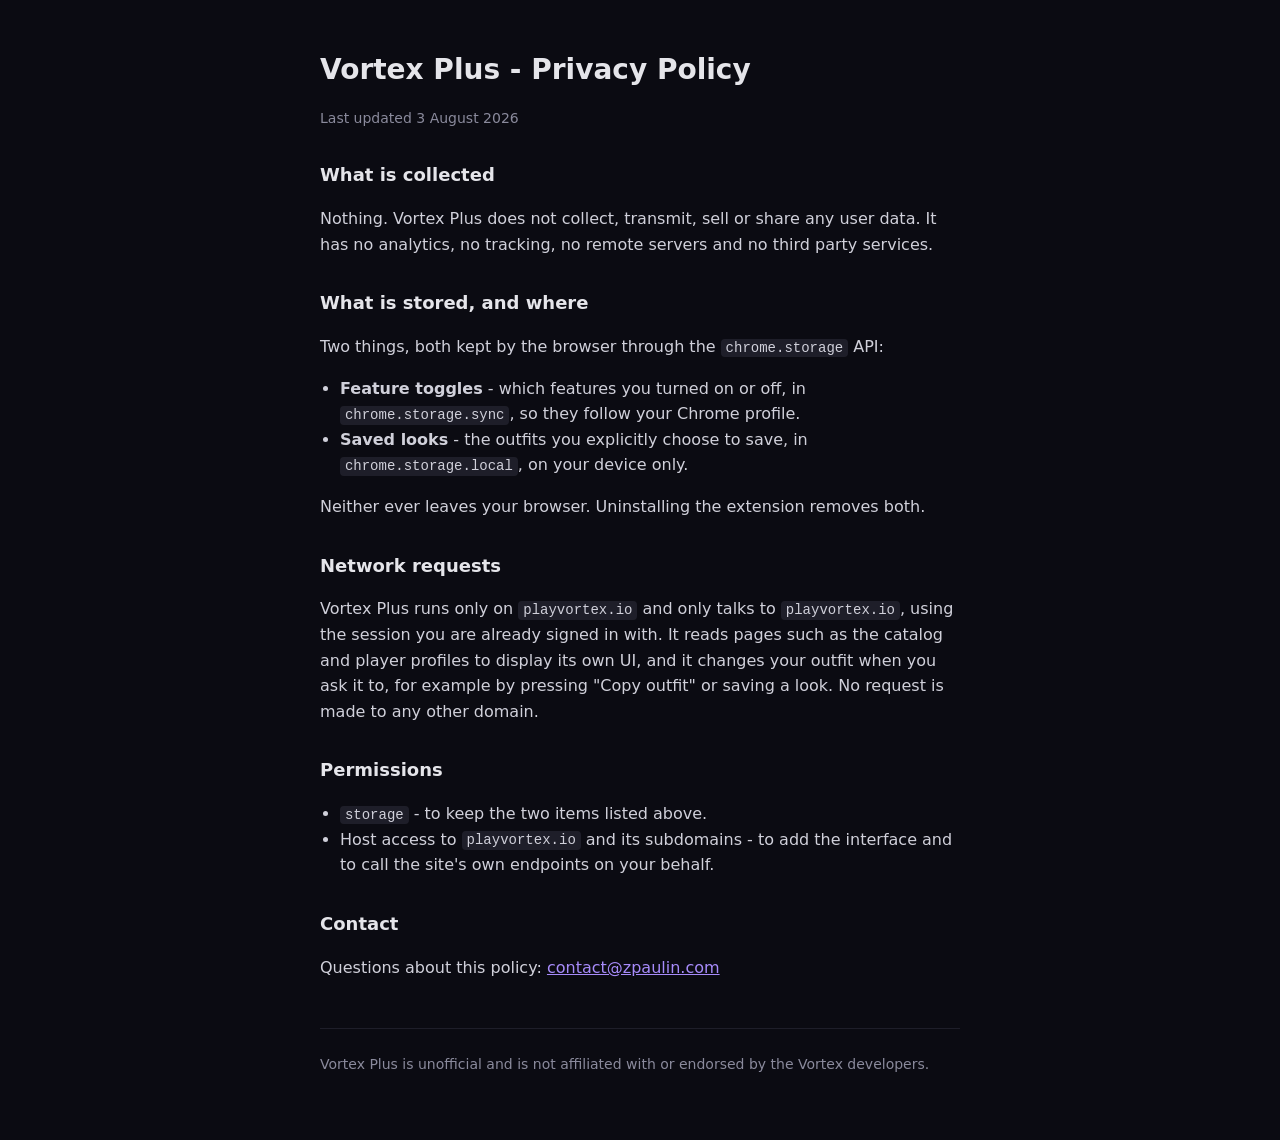
<file: vortex-plus-privacy.html>
<!DOCTYPE html>
<html lang="en">
<head>
<meta charset="UTF-8">
<meta name="viewport" content="width=device-width, initial-scale=1">
<title>Vortex Plus - Privacy Policy</title>
<style>
  :root { color-scheme: dark; }
  body {
    max-width: 640px;
    margin: 0 auto;
    padding: 3rem 1.5rem 4rem;
    background: #0b0b12;
    color: #e5e5ea;
    font: 16px/1.6 system-ui, -apple-system, sans-serif;
  }
  h1 { font-size: 1.75rem; margin: 0 0 0.25rem; }
  h2 { font-size: 1.125rem; margin: 2rem 0 0.5rem; }
  .date { color: #8a8a9c; font-size: 0.875rem; margin-bottom: 2rem; }
  p, li { color: #d0d0da; }
  ul { padding-left: 1.25rem; }
  code {
    padding: 0.1em 0.35em;
    border-radius: 4px;
    background: #1e1e29;
    font-size: 0.875em;
  }
  a { color: #a78bfa; }
  footer {
    margin-top: 3rem;
    padding-top: 1.5rem;
    border-top: 1px solid #1e1e29;
    color: #8a8a9c;
    font-size: 0.875rem;
  }
</style>
</head>
<body>

<h1>Vortex Plus - Privacy Policy</h1>
<p class="date">Last updated 3 August 2026</p>

<h2>What is collected</h2>
<p>
  Nothing. Vortex Plus does not collect, transmit, sell or share any user data.
  It has no analytics, no tracking, no remote servers and no third party
  services.
</p>

<h2>What is stored, and where</h2>
<p>Two things, both kept by the browser through the <code>chrome.storage</code> API:</p>
<ul>
  <li><strong>Feature toggles</strong> - which features you turned on or off, in
    <code>chrome.storage.sync</code>, so they follow your Chrome profile.</li>
  <li><strong>Saved looks</strong> - the outfits you explicitly choose to save, in
    <code>chrome.storage.local</code>, on your device only.</li>
</ul>
<p>Neither ever leaves your browser. Uninstalling the extension removes both.</p>

<h2>Network requests</h2>
<p>
  Vortex Plus runs only on <code>playvortex.io</code> and only talks to
  <code>playvortex.io</code>, using the session you are already signed in with.
  It reads pages such as the catalog and player profiles to display its own UI,
  and it changes your outfit when you ask it to, for example by pressing "Copy
  outfit" or saving a look. No request is made to any other domain.
</p>

<h2>Permissions</h2>
<ul>
  <li><code>storage</code> - to keep the two items listed above.</li>
  <li>Host access to <code>playvortex.io</code> and its subdomains - to add the
    interface and to call the site's own endpoints on your behalf.</li>
</ul>

<h2>Contact</h2>
<p>Questions about this policy: <a href="mailto:contact@zpaulin.com">contact@zpaulin.com</a></p>

<footer>
  Vortex Plus is unofficial and is not affiliated with or endorsed by the Vortex
  developers.
</footer>

</body>
</html>
</file>
